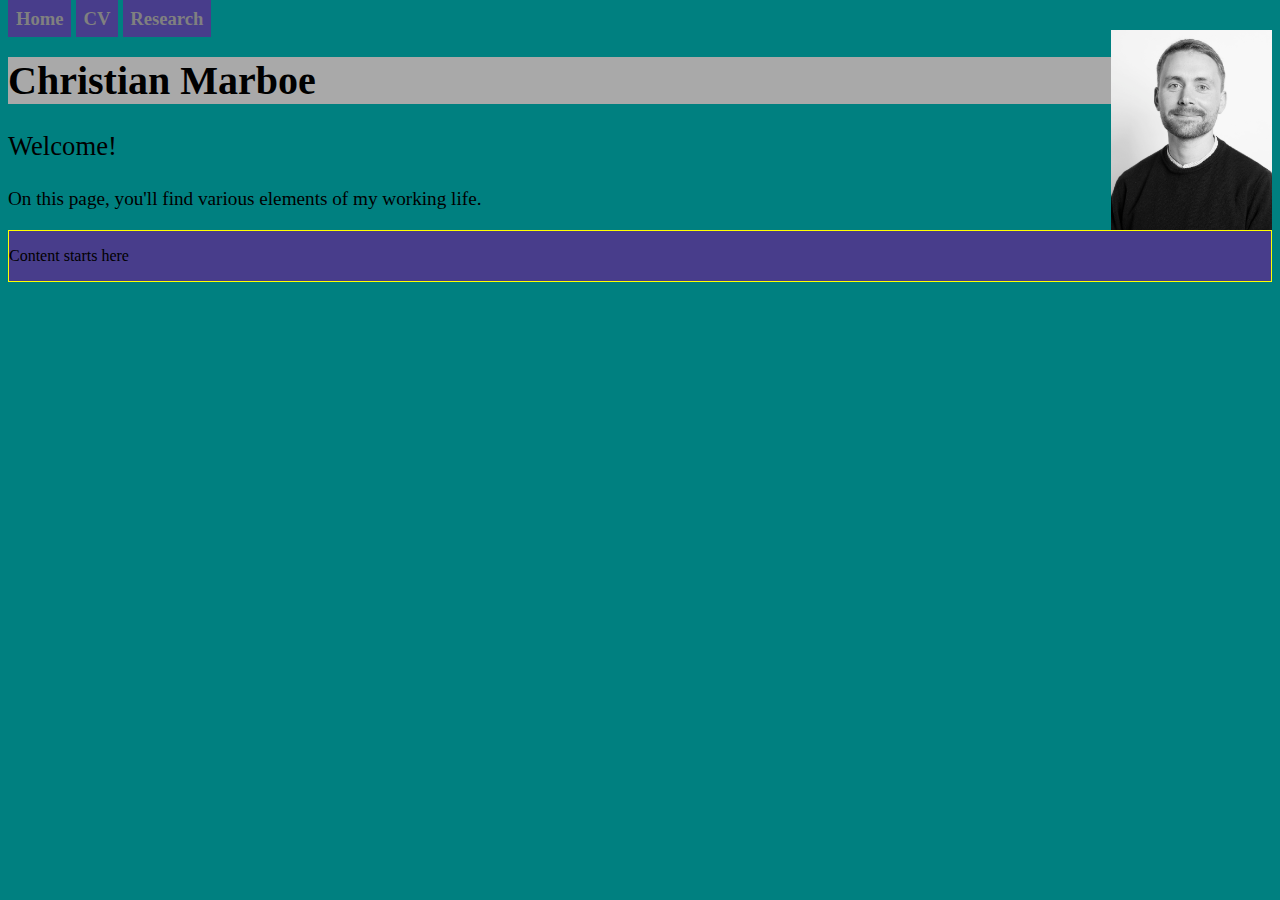
<file: homepage/index.html>
<!DOCTYPE html>
<html>

<head>
    <title> Homepage of Christian Marboe </title>
    <meta name="description" content="Frontpage of the website">
    <meta name="author" content="Christian Marboe">
    <link rel="stylesheet" href="hpstyle.css" type="text/css"/>
    <!--<script>alert("Welcome to Christian Marboe's homepage!")</script>-->
</head>

<body>
    <nav>
        <a href="index.html">Home</a>
        <a href="cv.html">CV</a>
        <a href="research.html">Research</a>
    </nav>

    <img src="pictures/465.jpg"
        alt="CM"
        height="200px"
        style="float:right"
    >

    <h1>Christian Marboe</h1>

    <p class="headline">Welcome!</p>

    <p id="p1" name="page description">On this page, you'll find various elements of my working life.</p>

    <div style="clear:both"></div>

    <div class="content-block">
        <p>Content starts here</p>
    </div>

</body>

</html>
</file>
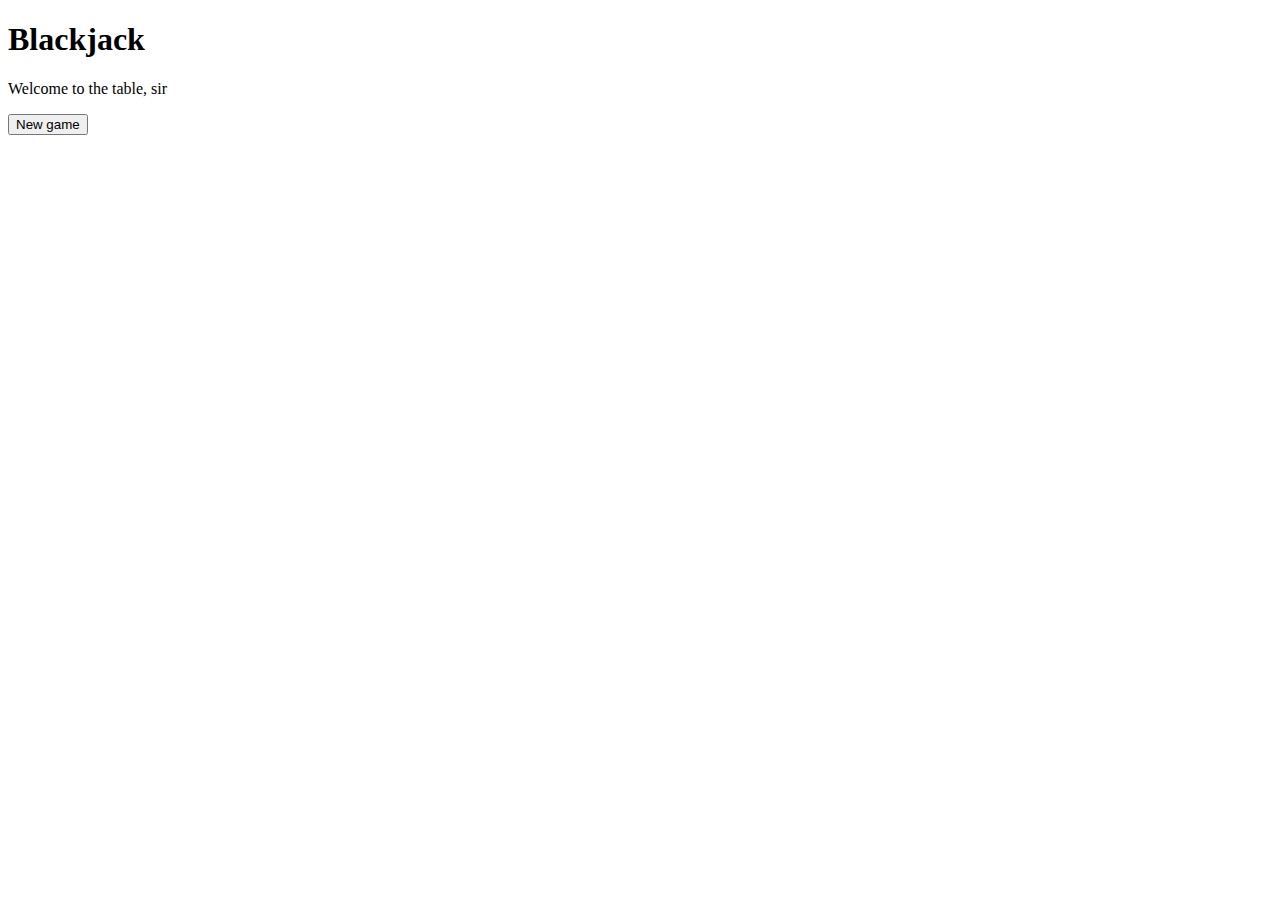
<file: Blackjack/Blackjack.html>
<!DOCTYPE html>
<html>

<head>

</head>

<body>
    <h1 id="title">Blackjack</h1>

    <p id="text-area">Welcome to Blackjack!</p>

    <button id="new-game-button">New game</button>
    <button id="hit-button">Hit!</button>
    <button id="stay-button">Stay</button>

    <script src="BJscript.js"></script>
</body>

</html>
</file>
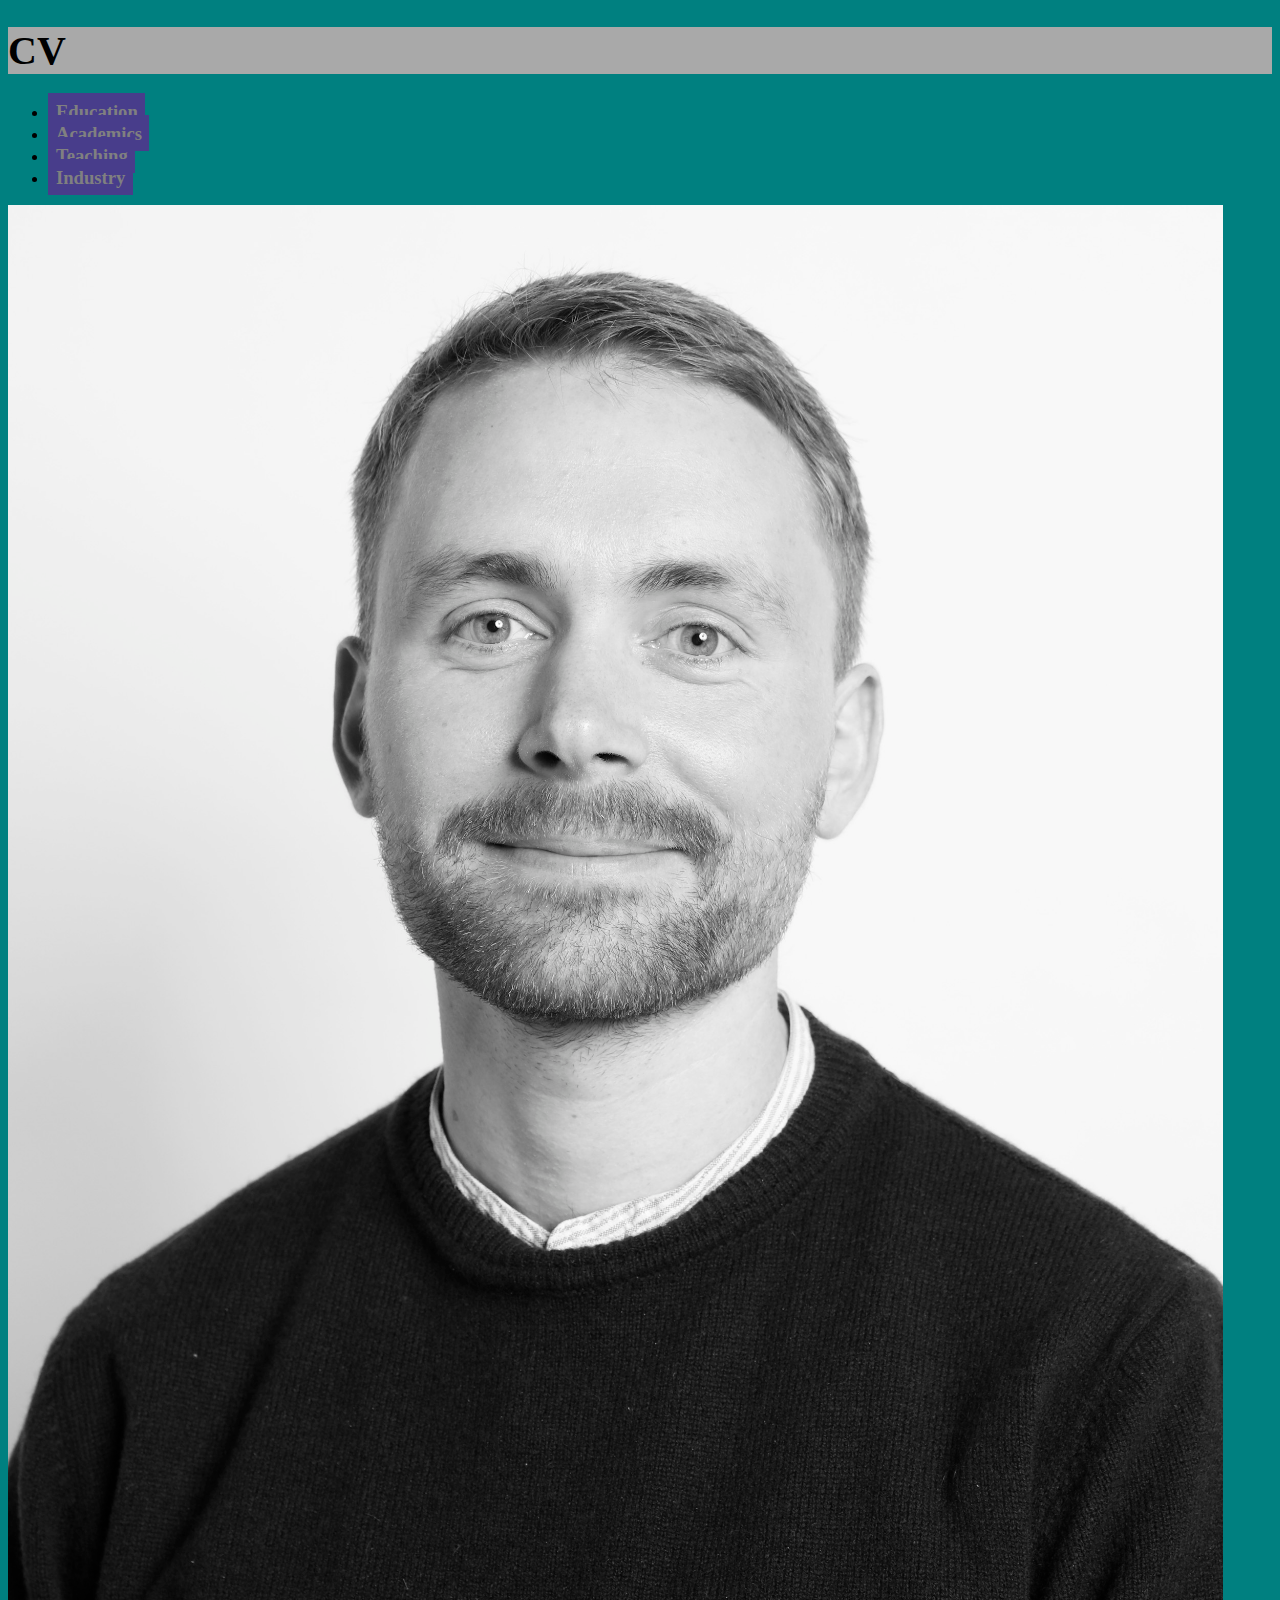
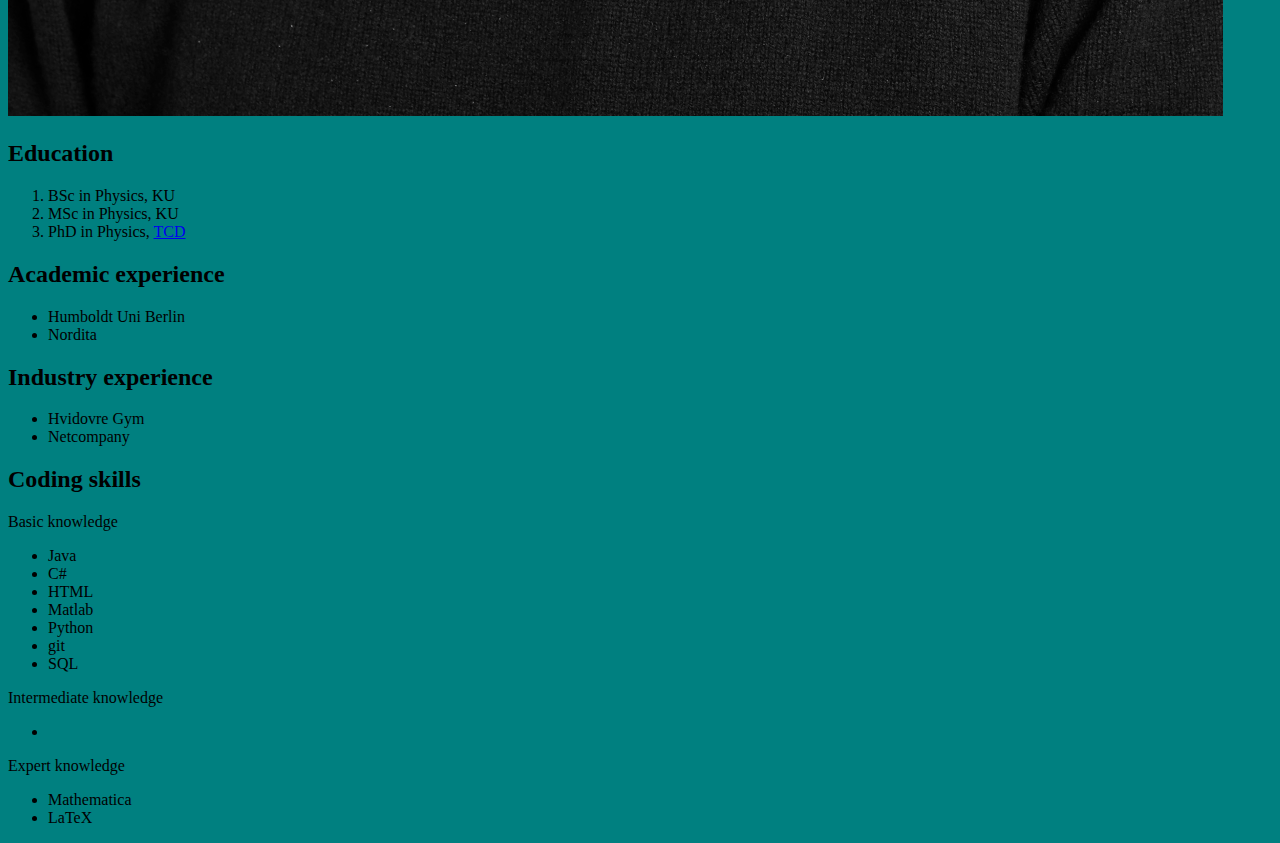
<file: homepage/cv.html>
<!DOCTYPE html>
<html>

<head>
    <title>Christian Marboe's CV</title>
    <link rel="stylesheet" href="hpstyle.css" type="text/css"/>
</head>

<body>
    <h1>CV</h1>

    <nav>
        <ul>
            <li><a href="#education">Education</a></li>
            <li><a href="#academics">Academics</a></li>
            <li><a href="#teach">Teaching</a></li>
            <li><a href="#industry">Industry</a></li>
        </ul>
    </nav>

    <img
    src="pictures/465.jpg"
    alt="CM"
    srcset="pictures/465.jpg 1000w, pictures/b2.png 500w"
    sizes="(max-width:1000px) 25vw, 40vw"
    >


    <h2 id="education">Education</h2>
        <ol>
            <li>BSc in Physics, KU</li>
            <li>MSc in Physics, KU</li>
            <li>PhD in Physics, <a href="https://www.tcd.ie" target="_blank" rel="noreferrer noopener">TCD</a></li>
        </ol>

    <h2 id="academics">Academic experience</h2>
        <ul>
            <li>Humboldt Uni Berlin</li>
            <li>Nordita</li>
        </ul>

    <h2 id="industry">Industry experience</h2>
        <ul>
            <li>Hvidovre Gym</li>
            <li>Netcompany</li>
        </ul>

    <h2 id="coding">Coding skills</h2>
    
    <div>
        Basic knowledge
        <ul>
            <li>Java</li>
            <li>C#</li>
            <li>HTML</li>
            <li>Matlab</li>
            <li>Python</li>
            <li>git</li>
            <li>SQL</li>
        </ul>
        Intermediate knowledge
        <ul>
            <li></li>
        </ul>
        Expert knowledge
        <ul>
            <li>Mathematica</li>
            <li>LaTeX</li>
        </ul>
    </div>
        


</body>

</html>
</file>
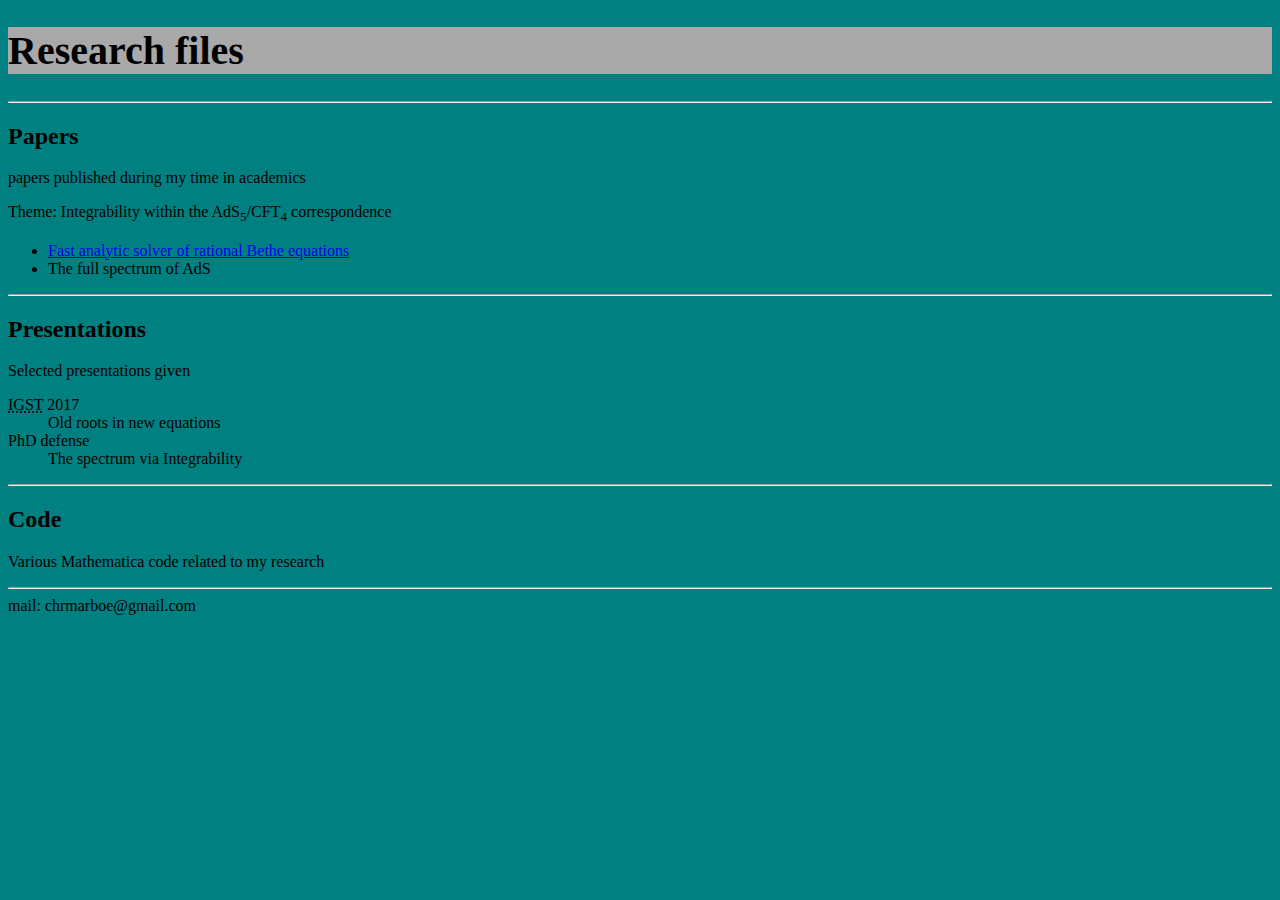
<file: homepage/research.html>
<!DOCTYPE html>
<html>

<head>
    <title>Research</title>
    <link rel="stylesheet" href="hpstyle.css" type="text/css"/>
</head>

<body>
    <header>
        <h1>Research files</h1>
    </header>

    <article>
        <hr />
        <section id="papers">
            <h2>Papers</h2>
            <p>papers published during my time in academics</p>

            <p>Theme: Integrability within the AdS<sub>5</sub>/CFT<sub>4</sub> correspondence</p>

            <ul class="paperlist">
                <li class="paper"><a href="./Papers/BetheSolver.html">Fast analytic solver of rational Bethe equations</a></li>
                <li class="paper">The full spectrum of AdS</li>
            </ul>


        </section>
        <hr />
        <section id="presentations">
            <h2>Presentations</h2>
            <p>Selected presentations given</p>

            <dl>
                <dt><abbr title="Integrability in Gauge and String Theory">IGST</abbr> 2017</dt>
                <dd>Old roots in new equations</dd>
                <dt>PhD defense</dt>
                <dd>The spectrum via Integrability</dd>
            </dl>

        </section>
        <hr />
        <section>
            <h2>Code</h2>
            <p>Various Mathematica code related to my research</p>

        </section>
        <hr />
    </article>

    <footer>
        mail: chrmarboe@gmail.com
    </footer>
</body>



</html>
</file>
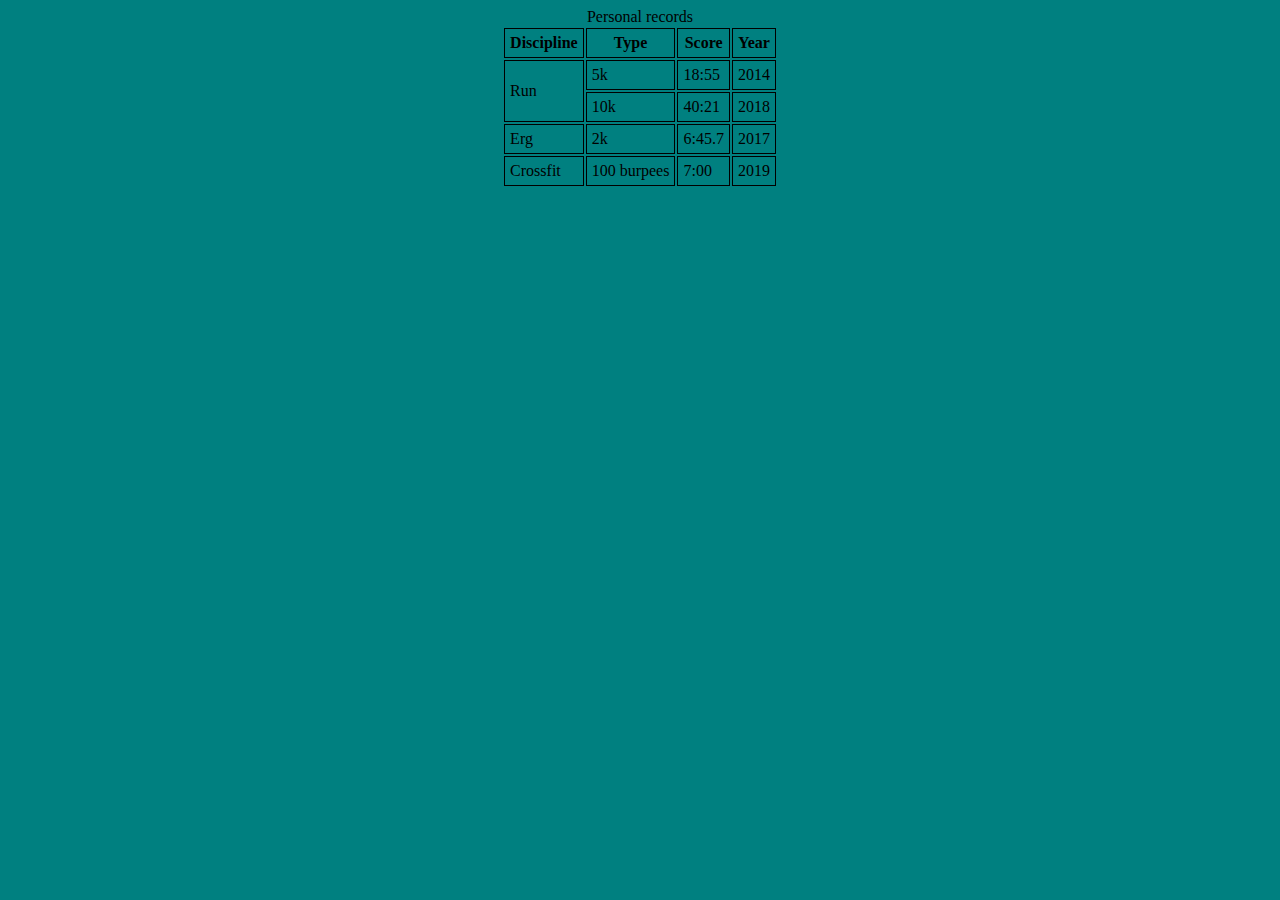
<file: homepage/sports.html>
<!DOCTYPE html>

<html>

<head>
    <title>Sports</title>
    <style>
        table {
            margin-left:auto;
            margin-right:auto;
        }
        th,
        td {
            border-width: 1px;
            border-style:solid;
            padding: 5px;
        }
    </style>
    <link rel="stylesheet" href="hpstyle.css" type="text/css"/>
</head>


<body>

    <table>
        <caption>Personal records</caption>
        <thead>
            <tr>
                <th>Discipline</th>
                <th>Type</th>
                <th>Score</th>
                <th>Year</th>
            </tr>
        </thead>
        <tbody>
            <tr>
                <td rowspan=2>Run</td>
                <td>5k</td>
                <td>18:55</td>
                <td>2014</td>
            </tr>
            <tr>
                <td>10k</td>
                <td>40:21</td>
                <td>2018</td>
            </tr>
            <tr>
                <td>Erg</td>
                <td>2k</td>
                <td>6:45.7</td>
                <td>2017</td>
            </tr>
            <tr>
                <td>Crossfit</td>
                <td>100 burpees</td>
                <td>7:00</td>
                <td>2019</td>
            </tr>
        </tbody>
    </table>


</body>


</html>
</file>
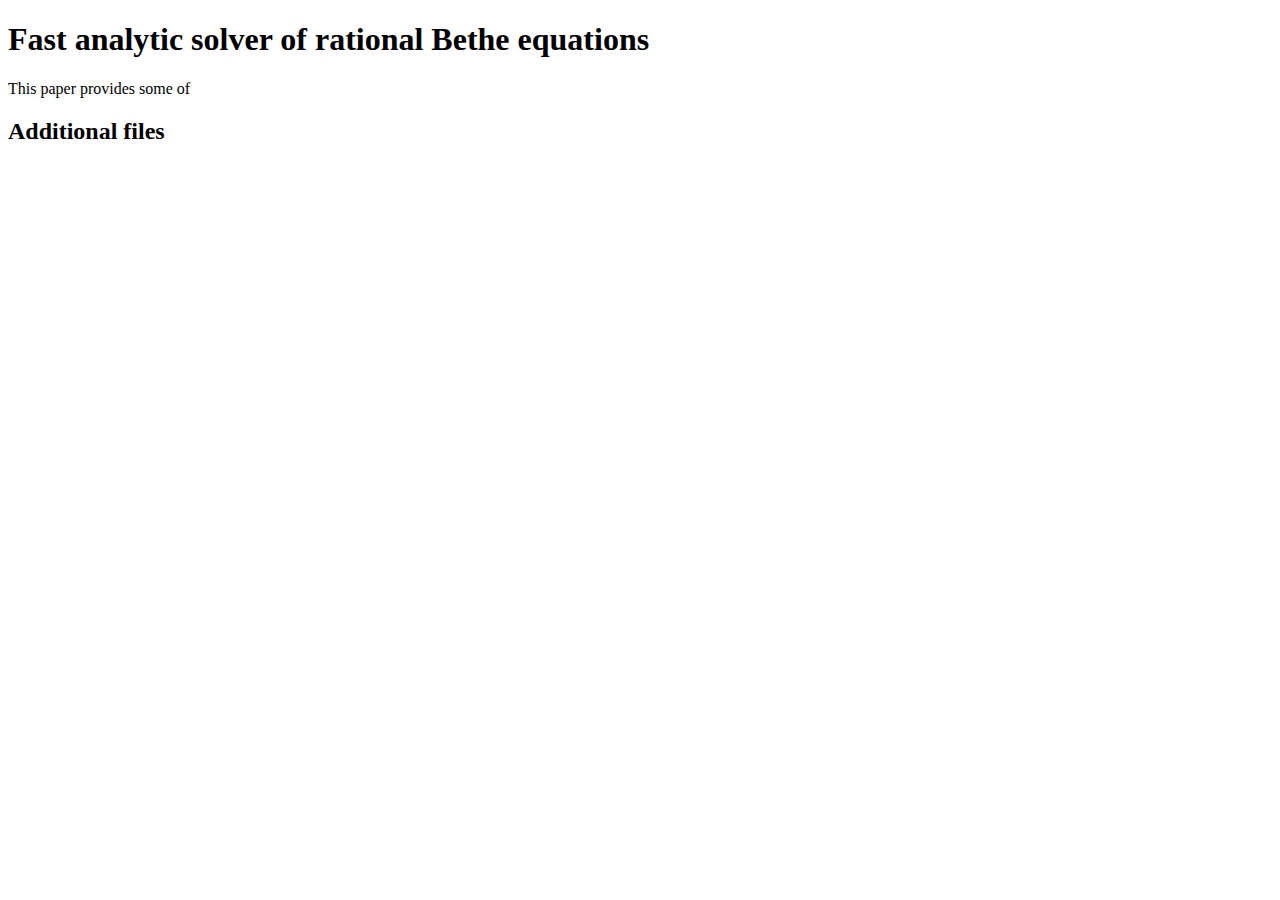
<file: homepage/Papers/BetheSolver.html>
<!DOCTYPE html>
<html>

<head>
    <title>Bethe solver</title>
</head>

<body>
<h1>Fast analytic solver of rational Bethe equations</h1>
This paper provides some of

<h2>Additional files</h2>

</body>

</html>
</file>
<file: homepage/hpstyle.css>
body {
    background-color: teal;
}

h1 {
    background-color: darkgray;
    font-size: 30pt;
}

nav a {
    font-size: 14pt;
    font-weight: 900;
    text-decoration: none;
    background-color: darkslateblue;
    padding: 2mm;
    color: gray;
    margin: 0.1mm;
}

nav a:visited {
    color: gray;
}

.headline {
    font-size: 20pt;
}

p {
    width: 90%;
}

div.content-block {
    border-style: solid;
    border-color: yellow;
    border-width: thin;
    background-color: darkslateblue;
}

#p1 {
    font-size: larger;
}

/* visited links */
a:visited {
    color: white;
}
</file>
